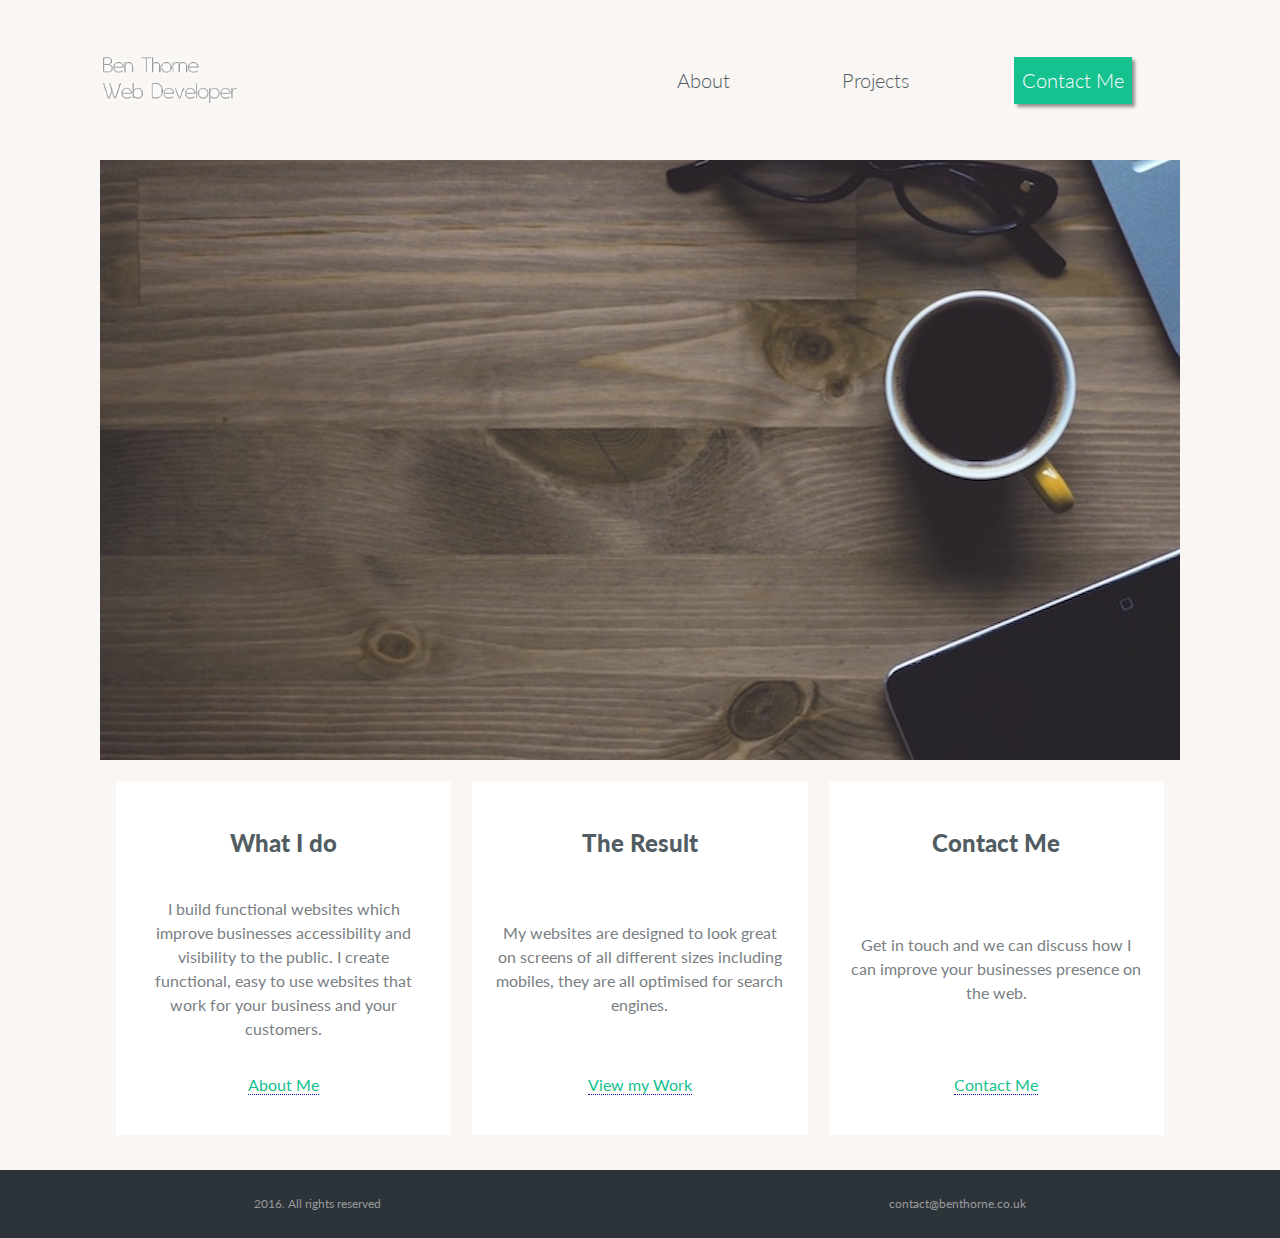
<file: index.html>
<html>
  <head>
    <title>Ben Thorne Web Developer</title>
    <meta name="viewport" content="width=device-width"/>
    <link rel="stylesheet" type="text/css" href="css/base.css"/>
    <link rel="stylesheet" type="text/css" href="css/style.css"/>
  </head>
  <body>
    <div class="container">
      <header class="main-header"><a href="/" class="site-logo"><img src="img/logo.png" alt="My Logo"/></a>
        <ul class="nav">
          <li> <a href="about.html">About</a></li>
          <li><a href="projects.html">Projects</a></li>
          <li class="contactMe"><a href="contact.html">Contact Me</a></li>
        </ul>
      </header>
      <div class="hero"></div>
      <div class="services">
        <div class="inner">
          <div class="boxes">
            <div class="box">
              <h2><b>What I do</b></h2>
              <p>I build functional websites which improve businesses accessibility and visibility to the public. I create functional, easy to use websites that work for your business and your customers.</p>
              <p class="links"><a href="about.html">About Me</a></p>
            </div>
            <div class="box">
              <h2><b>The Result</b></h2>
              <p>My websites are designed to look great on screens of all different sizes including mobiles, they are all optimised for search engines.</p>
              <p class="links"><a href="projects.html">View my Work</a></p>
            </div>
            <div class="box">
              <h2><b>Contact Me</b></h2>
              <p>Get in touch and we can discuss how I can improve your businesses presence on the web.</p>
              <p class="links"><a href="contact.html">Contact Me</a></p>
            </div>
          </div>
        </div>
      </div>
    </div>
  </body>
  <footer>
    <div class="footer">
      <ul>
        <li>2016. All rights reserved</li>
        <li>contact@benthorne.co.uk</li>
      </ul>
    </div>
  </footer>
</html>
</file>
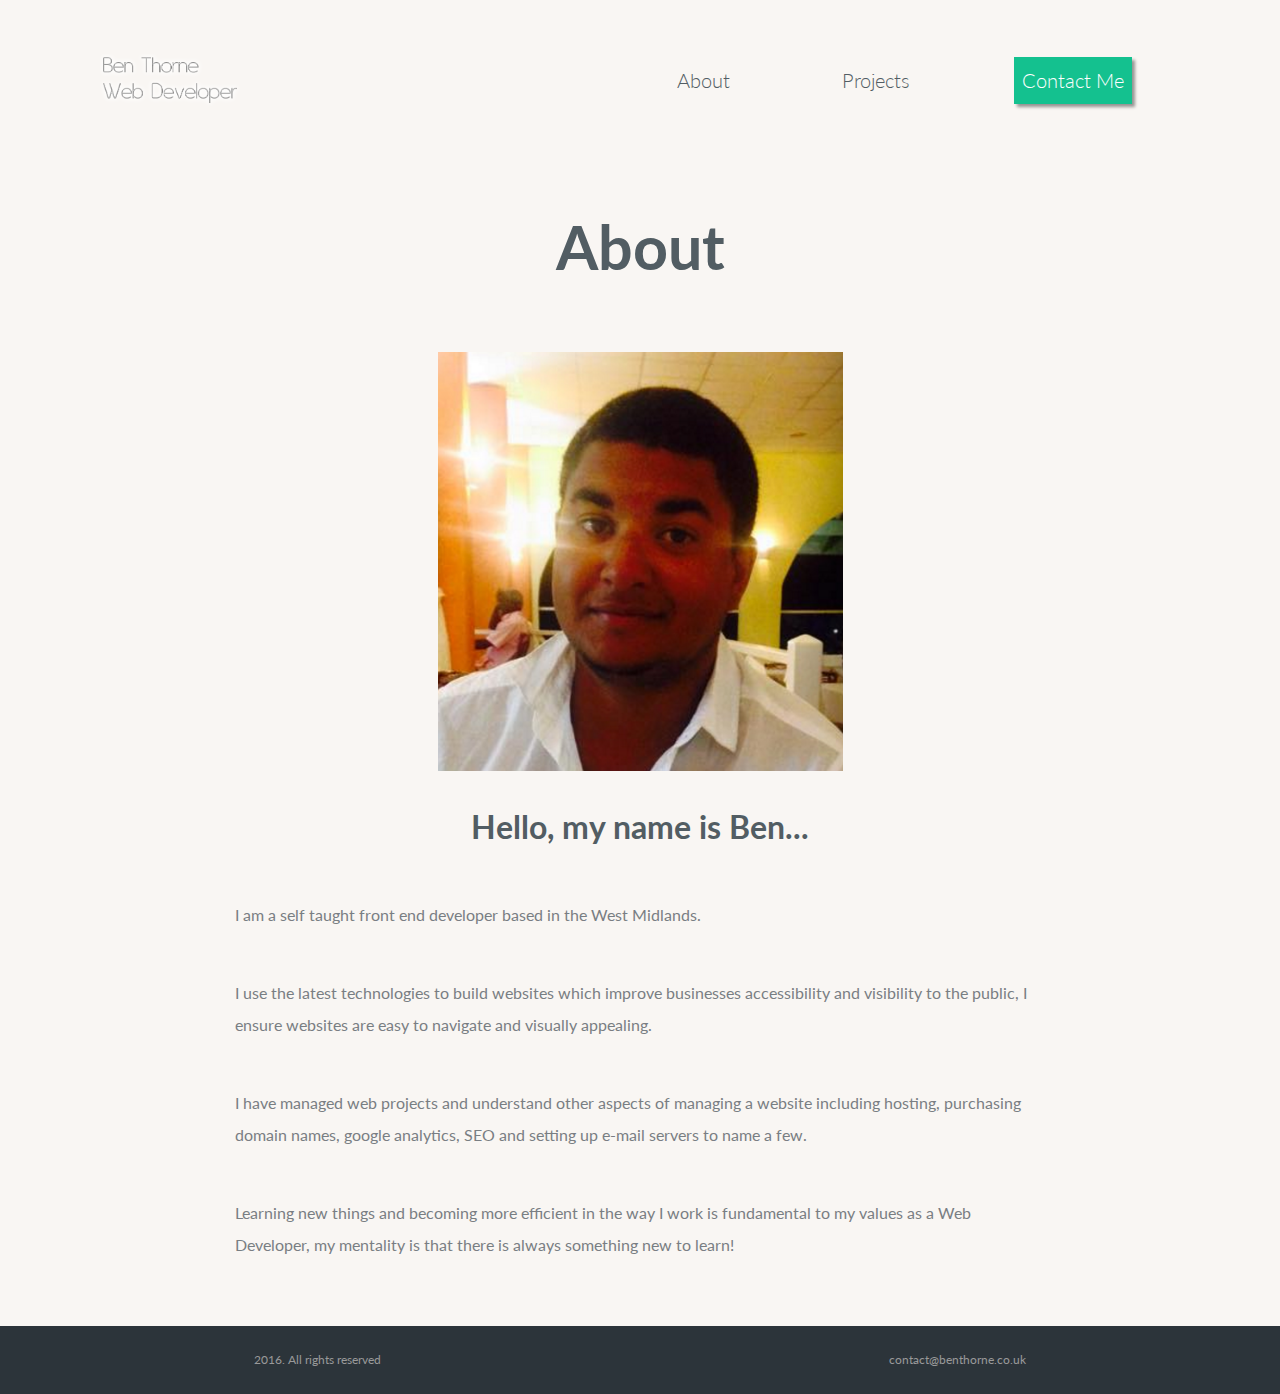
<file: about.html>
<html>
  <head>
    <title>About | Ben Thorne Web Developer</title>
    <meta name="viewport" content="width=device-width"/>
    <link rel="stylesheet" type="text/css" href="css/base.css"/>
    <link rel="stylesheet" type="text/css" href="css/style.css"/>
  </head>
  <body> 
    <div class="container">
      <header class="main-header"><a href="/" class="site-logo"><img src="img/logo.png" alt="My Logo"/></a>
        <ul class="nav">
          <li> <a href="about.html">About</a></li>
          <li><a href="projects.html">Projects</a></li>
          <li class="contactMe"><a href="contact.html">Contact Me</a></li>
        </ul>
      </header>
    </div>
    <div class="container">
      <div class="about">
        <h1 class="title">About</h1><img src="img/myPhoto.png" alt="myPhoto"/>
        <h3>Hello, my name is Ben...</h3>
        <p>I am a self taught front end developer based in the West Midlands.</p>
        <p>I use the latest technologies to build websites which improve businesses accessibility and visibility to the public, I ensure websites are easy to navigate and visually appealing.</p>
        <p>I have managed web projects and understand other aspects of managing a website including hosting, purchasing domain names, google analytics, SEO and setting up e-mail servers to name a few.</p>
        <p>Learning new things and becoming more efficient in the way I work is fundamental to my values as a Web Developer, my mentality is that there is always something new to learn!</p>
      </div>
    </div>
  </body>
  <footer>
    <div class="footer">
      <ul>
        <li>2016. All rights reserved</li>
        <li>contact@benthorne.co.uk</li>
      </ul>
    </div>
  </footer>
</html>
</file>
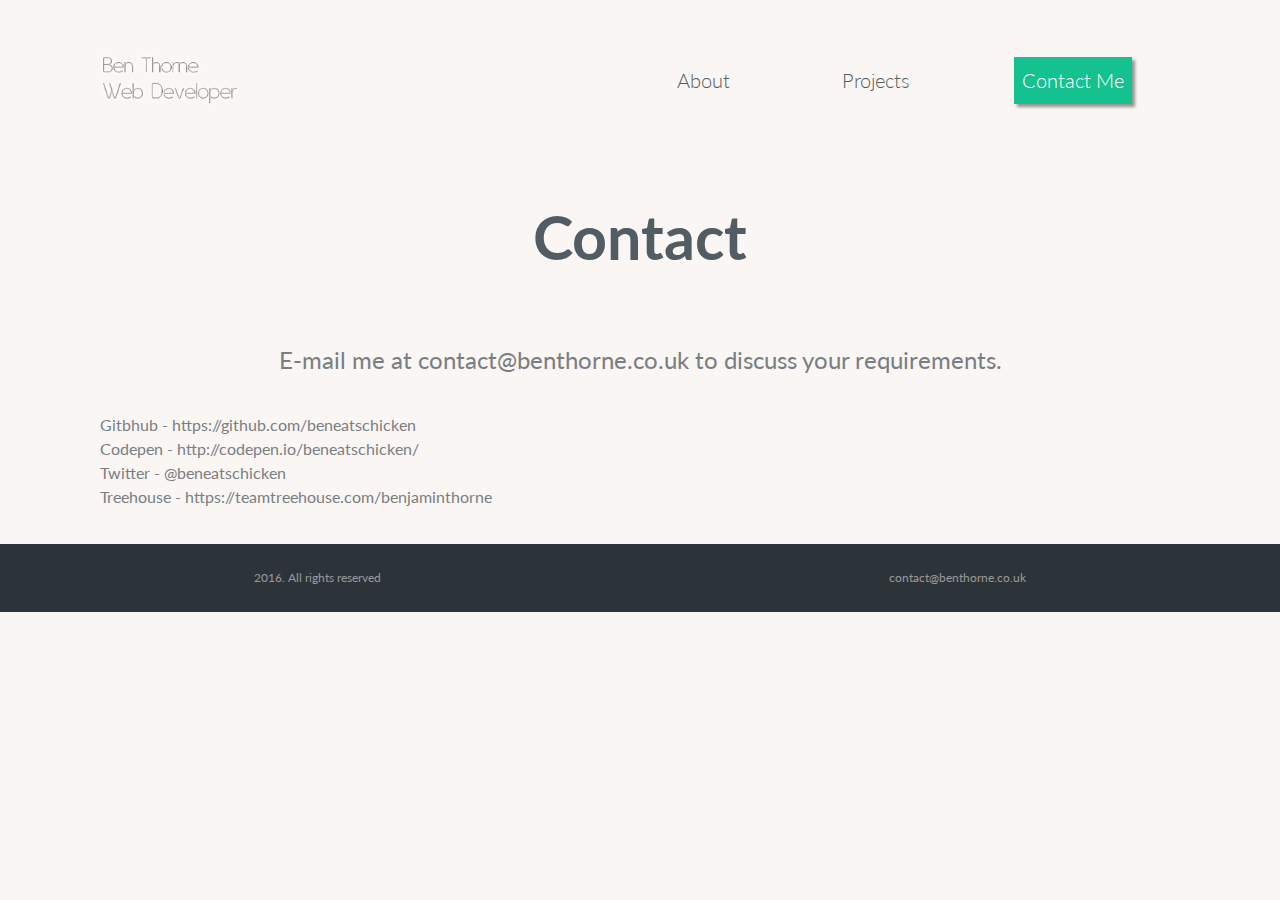
<file: contact.html>
<html>
  <head>
    <title>Contact | Ben Thorne Web Developer</title>
    <meta name="viewport" content="width=device-width"/>
    <link rel="stylesheet" type="text/css" href="css/base.css"/>
    <link rel="stylesheet" type="text/css" href="css/style.css"/>
  </head>
  <body> 
    <div class="container">
      <header class="main-header"><a href="/" class="site-logo"><img src="img/logo.png" alt="My Logo"/></a>
        <ul class="nav">
          <li> <a href="about.html">About</a></li>
          <li><a href="projects.html">Projects</a></li>
          <li class="contactMe"><a href="contact.html">Contact Me</a></li>
        </ul>
      </header>
    </div>
    <div class="container">
      <div class="contact">
        <h1 class="title">Contact</h1>
        <p>E-mail me at contact@benthorne.co.uk to discuss your requirements.</p>
        <ul>
          <li>Gitbhub - https://github.com/beneatschicken</li>
          <li>Codepen - http://codepen.io/beneatschicken/</li>
          <li>Twitter - @beneatschicken</li>
          <li>Treehouse - https://teamtreehouse.com/benjaminthorne</li>
        </ul>
      </div>
    </div>
  </body>
  <footer>
    <div class="footer">
      <ul>
        <li>2016. All rights reserved</li>
        <li>contact@benthorne.co.uk</li>
      </ul>
    </div>
  </footer>
</html>
</file>
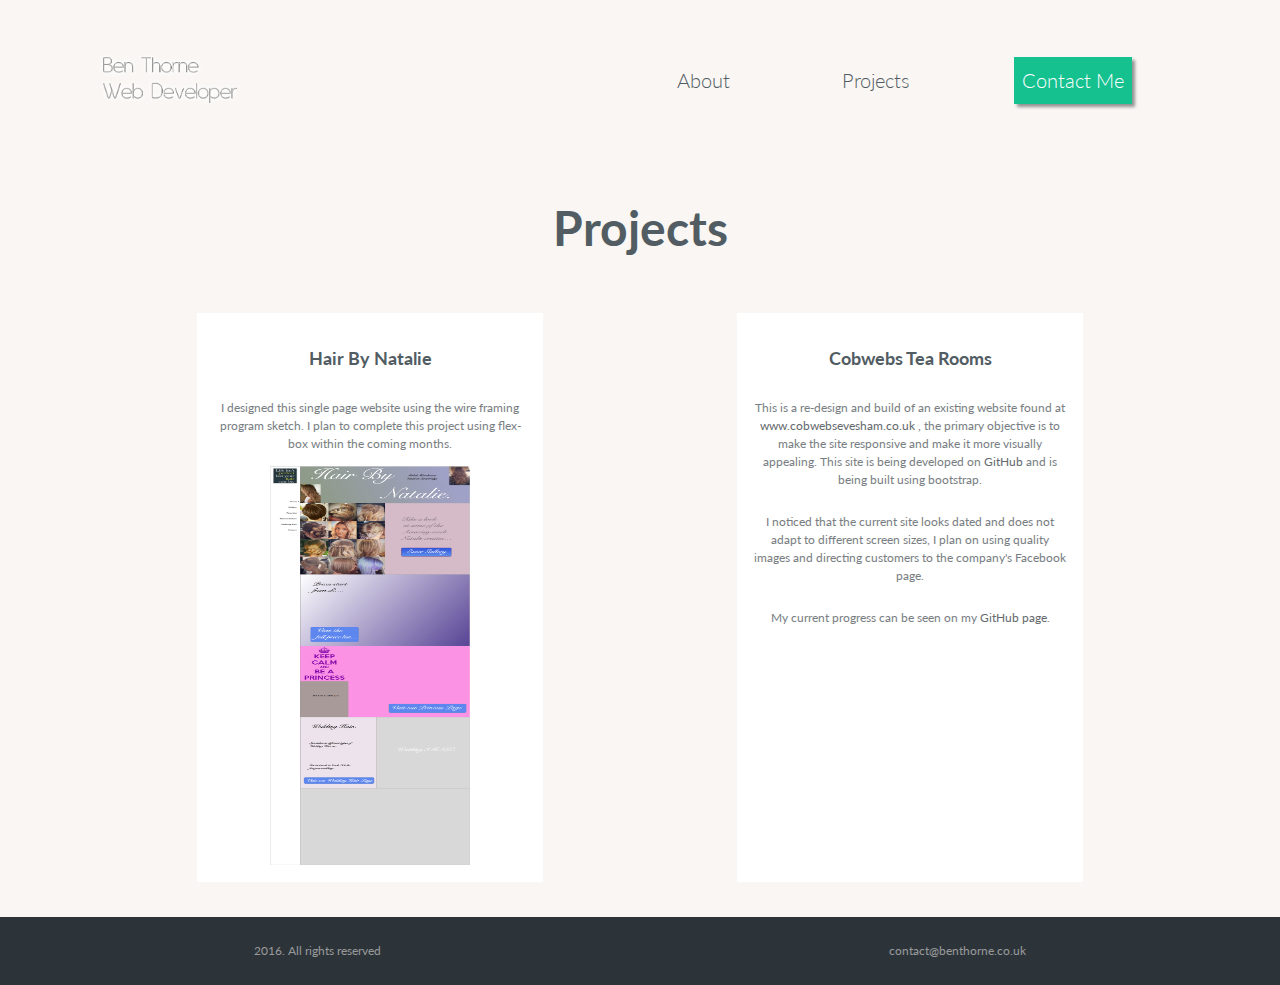
<file: projects.html>
<html>
  <head>
    <title>Contact | Ben Thorne Web Developer</title>
    <meta name="viewport" content="width=device-width"/>
    <link rel="stylesheet" type="text/css" href="css/base.css"/>
    <link rel="stylesheet" type="text/css" href="css/style.css"/>
  </head>
  <body> 
    <div class="container">
      <header class="main-header"><a href="/" class="site-logo"><img src="img/logo.png" alt="My Logo"/></a>
        <ul class="nav">
          <li> <a href="about.html">About</a></li>
          <li><a href="projects.html">Projects</a></li>
          <li class="contactMe"><a href="contact.html">Contact Me</a></li>
        </ul>
      </header>
    </div>
    <div class="container">
      <div class="projects"> 
        <h1>Projects</h1>
        <div class="boxes">
          <div class="box">
            <h2>Hair By Natalie</h2>
            <p>I designed this single page website using the wire framing program sketch. I plan to complete this project using flex-box within the coming months.</p><a href="img/hairByNatalie.png"> <img src="img/hairByNatalie.png" height="400" width="200"/></a>
          </div>
          <div class="box">
            <h2>Cobwebs Tea Rooms</h2>
            <p>This is a re-design and build of an existing website found at <a href=http://www.cobwebsevesham.co.uk> www.cobwebsevesham.co.uk </a>, the primary objective is to make the site responsive and make it more visually appealing. This site is being developed on <a href='https://github.com/beneatschicken/cobwebsProject'>GitHub</a> and is being built using bootstrap.</p>
            <p>I noticed that the current site looks dated and does not adapt to different screen sizes, I plan on using quality images and directing customers to the company's Facebook page.</p>
            <p>My current progress can be seen on my <a href='https://github.com/beneatschicken/cobwebsProject'>GitHub page</a>.</p>
          </div>
        </div>
      </div>
    </div>
  </body>
  <footer>
    <div class="footer">
      <ul>
        <li>2016. All rights reserved</li>
        <li>contact@benthorne.co.uk</li>
      </ul>
    </div>
  </footer>
</html>
</file>
<file: css/base.css>
/* --------------------------
  Base Styles
--------------------------- */

@import url("http://fonts.googleapis.com/css?family=Lato:100,300,400,700,900");

* {
  box-sizing: border-box; 
}

body {
  color: #797e83;
  background-color: #f9f6f3;
  font-size: 16px;
	margin: 0;
  font-family: "Lato", "Helvetica Neue", Helvetica, Arial, sans-serif;
  line-height: 1.5; 
}

ul,
li {
  margin: 0;
  padding: 0;
  list-style-type: none; 
}

a {
  color: #656a6e;
  text-decoration: none;
  font-weight: 400; 
}

.container {
	width: 90%;
	margin: auto;
}

h1, h2, h3, h4 {
  color: #525D63;
}

/* --------------------------
  Media Queries
--------------------------- */



@media (min-width: 1200px) {
	.container {
		width: 1080px;
	}
}
</file>
<file: css/style.css>
/* --------------------
	Navigation
-------------------- */
.main-header,
.nav {
  display: flex;
  flex-direction: column; }

.main-header {
  padding-top: 2em; }

.site-logo {
  align-self: center;
  position: relative; }

.site-logo img {
  width: 150px; }

.nav {
  margin-top: 1.5em; }

.nav a {
  text-decoration: none;
  display: block;
  color: #525D63;
  font-size: 1.25em;
  font-weight: 300;
  text-align: center;
  padding: .4em;
  border-bottom: 1px solid #ebecec; }

.nav a:hover {
  color: #0b0b0b;
  border-bottom-color: #52bab3; }

.nav li {
  list-style: none; }

/* --------------------
	Navigation Media Queries
-------------------- */
@media (min-width: 769px) {
  .main-header {
    height: 150px;
    justify-content: flex-end;
    padding-top: 10px;
    margin-bottom: 25px; }

  .site-logo img {
    width: 140px; }

  .nav {
    margin-top: 2em;
    flex-direction: row;
    justify-content: space-between; }

  .nav a {
    border-bottom-color: transparent; }

  .contactMe {
    background-color: #14C18F; }

  .contactMe a {
    color: #fff;
    box-shadow: 3px 3px 3px 0px rgba(0, 0, 0, 0.4); } }
@media (min-width: 1025px) {
  .main-header {
    flex-direction: row;
    margin-bottom: 10px; }

  .site-logo {
    margin-right: auto; }

  .nav {
    margin-top: 0;
    align-self: center; }

  .nav li {
    margin-left: 3em;
    margin-right: 3em; } }
/* --------------------
	Hero Media Queries
-------------------- */
@media (min-width: 769px) {
  .hero {
    background-repeat: no-repeat;
    display: block;
    height: 600px;
    background-image: url("/img/hero-small.jpg");
    background-position: bottom center; } }
@media (min-width: 1025px) {
  .hero {
    background-image: url("/img/hero-large.jpg"); } }
/* --------------------
	Services
-------------------- */
.services {
  margin-bottom: 15px; }

.inner {
  clear: both;
  text-align: center;
  margin: auto;
  min-width: 240px;
  padding-left: 1em;
  padding-right: 1em; }

.boxes {
  justify-content: space-between;
  flex-wrap: wrap; }

.box {
  background: #fff;
  margin-top: 1.4em;
  padding: 1.4em; }

p.links a {
  border-bottom: 1px dotted #0f0cb3;
  color: #14C18F; }

/* --------------------
	Services Media Queries
-------------------- */
@media (min-width: 769px) {
  .boxes {
    display: flex; }

  .box {
    width: 32%;
    display: flex;
    flex-direction: column;
    justify-content: space-between; }

  p.links {
    justify-content: flex-end; } }
/* --------------------
	About Page
-------------------- */
.about {
  margin: auto;
  max-width: 75%;
  display: flex;
  flex-direction: column;
  justify-content: center; }

.title {
  text-align: center;
  font-size: 3.8em;
  margin-bottom: 60px; }

.about h3 {
  font-size: 2em;
  text-align: center; }

.about p {
  line-height: 2;
  margin-bottom: 30px; }

.about img {
  width: 50%;
  margin: auto; }

/* --------------------
	Contact Page
-------------------- */
.contact p {
  font-size: 1.5em;
  text-align: center;
  margin-bottom: 35px; }

/* --------------------
	Projects Page
-------------------- */
.projects {
  font-size: 1.5em;
  text-align: center;
  display: flex;
  flex-direction: column; }

.projects .boxes {
  justify-content: space-around;
  font-size: .5em; }

.projects .box:last-child {
  justify-content: flex-start; }

/* --------------------
	Footer
-------------------- */
footer {
  background: #2c343a;
  color: #999;
  margin-top: 35px;
  padding: 15px 0;
  font-size: 12px;
  text-align: center;
  width: 100%; }

.footer ul li {
  padding: 10px 0; }

/* --------------------
	Footer media query
-------------------- */
@media (min-width: 769px) {
  .footer ul {
    display: flex;
    justify-content: space-around; } }
</file>
